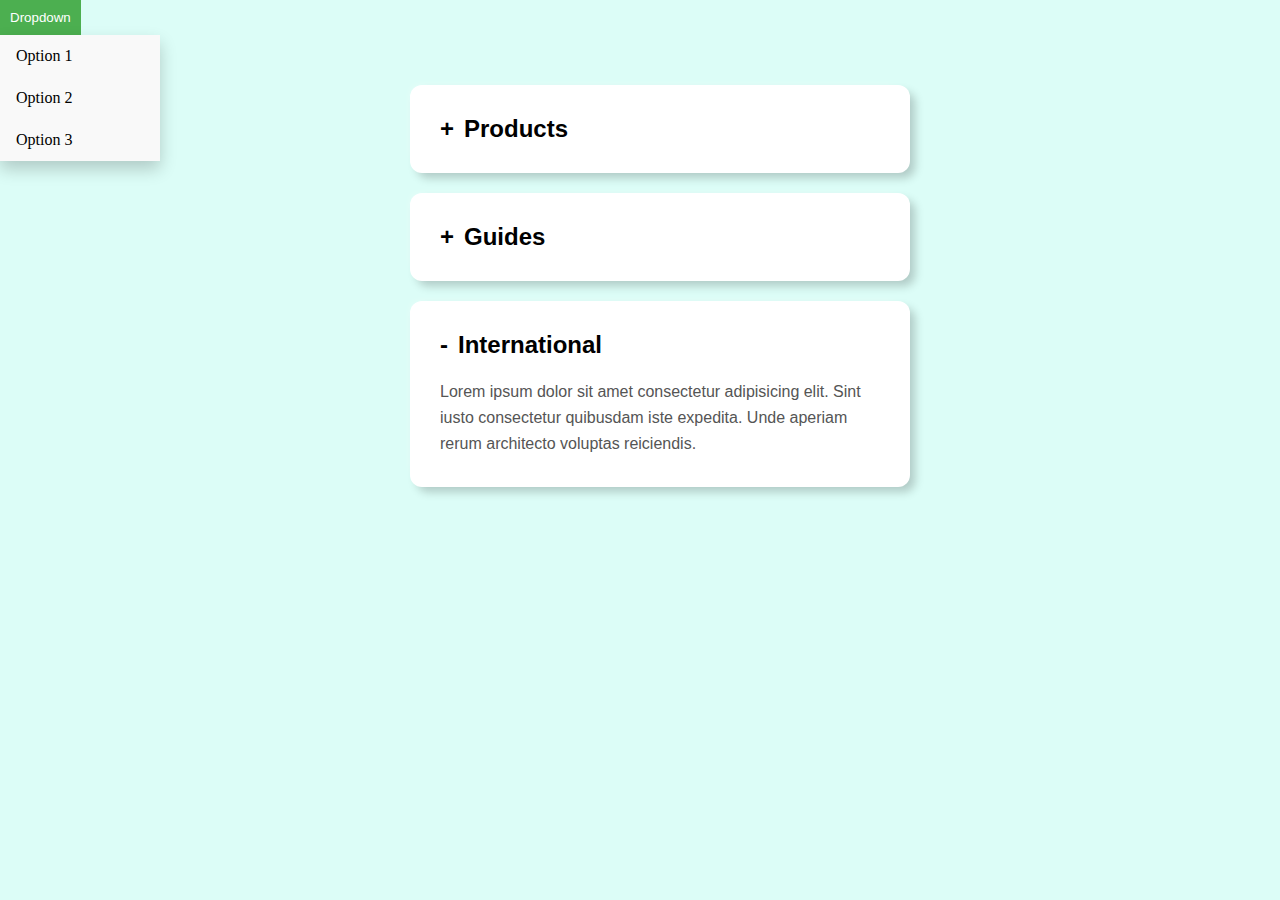
<file: accordion.html>
<!DOCTYPE html>
<html lang="en">
  <head>
    <meta charset="UTF-8" />
    <meta name="viewport" content="width=device-width, initial-scale=1.0" />
    <title>Document</title>
    <style>
      * {
        margin: 0;
        padding: 0;
        box-sizing: border-box;
      }
      body {
        background: #dcfdf7;
      }
      .accordion {
        margin: 50px auto;
        width: 500px;
      }
      .accordion li {
        list-style: none;
        width: 100%;
        margin: 20px;
        padding: 20px;
        background: #fff;
        border-radius: 12px;
        box-shadow: 6px 6px 10px -1px rgba(0, 0, 0, 0.2),
          -6px -6px 10px -10px rgba(255, 255, 255, 0.8);
      }
      .accordion li label {
        display: flex;
        align-items: center;
        padding: 10px;
        font-size: 24px;
        font-weight: 700;
        cursor: pointer;
        font-family: "Franklin Gothic Medium", "Arial Narrow", Arial, sans-serif;
      }
      .accordion li label:before {
        content: "+";
        font-size: 24px;
        font-weight: 700;
        margin-right: 10px;
      }
      input[type="radio"] {
        display: none;
      }
      .accordion .content {
        color: #555;
        line-height: 26px;
        padding: 0 10px;
        font-family: "Franklin Gothic", "Arial Narrow", Arial, sans-serif;
        font-weight: 400;
        max-height: 0;
        overflow: hidden;
        transition: all .45s ease-in-out;
      }
      .accordion input[type="radio"]:checked + label + .content {
        max-height: 400px;
        padding: 10px;
      }
      .accordion input[type="radio"]:checked + label::before{
        content: "-";
        font-size: 24px;
        font-weight: bold;
      }
      .dropdown {
            position: relative;
            display: inline-block;
        }

        /* Style the trigger button */
        .dropdown-btn {
            background-color: #4CAF50;
            color: white;
            padding: 10px;
            border: none;
            cursor: pointer;
        }

        /* Style the dropdown content (hidden by default) */
        .dropdown-content {
            display: none;
            position: absolute;
            background-color: #f9f9f9;
            min-width: 160px;
            box-shadow: 0px 8px 16px 0px rgba(0,0,0,0.2);
            z-index: 1;
        }

        /* Style the dropdown links */
        .dropdown-content a {
            color: black;
            padding: 12px 16px;
            text-decoration: none;
            display: block;
        }

        /* Change color on hover */
        .dropdown-content a:hover {
            background-color: #f1f1f1;
        }

        /* Display the dropdown content on hover */
        .dropdown:hover .dropdown-content {
            display: block;
        }
    </style>
  </head>
  <body>
    <div class="dropdown">
      <button class="dropdown-btn">Dropdown</button>
      <div class="dropdown-content">
          <a href="#">Option 1</a>
          <a href="#">Option 2</a>
          <a href="#">Option 3</a>
      </div>
  </div>
    <ul class="accordion">
      <li>
        <input type="radio" name="accordion" id="first" />
        <label for="first">Products</label>
        <div class="content">
          <p>
            Lorem ipsum dolor sit amet consectetur adipisicing elit. Sint iusto
            consectetur quibusdam iste expedita. Unde aperiam rerum architecto
            voluptas reiciendis.
          </p>
        </div>
      </li>
      <li>
        <input type="radio" name="accordion" id="second" />
        <label for="second">Guides</label>
        <div class="content">
          <p>
            Lorem ipsum dolor sit amet consectetur adipisicing elit. Sint iusto
            consectetur quibusdam iste expedita. Unde aperiam rerum architecto
            voluptas reiciendis.
          </p>
        </div>
      </li>
      <li>
        <input type="radio" name="accordion" id="third" checked />
        <label for="third">International</label>
        <div class="content">
          <p>
            Lorem ipsum dolor sit amet consectetur adipisicing elit. Sint iusto
            consectetur quibusdam iste expedita. Unde aperiam rerum architecto
            voluptas reiciendis.
          </p>
        </div>
      </li>
    </ul>
    
  </body>
</html>
</file>
